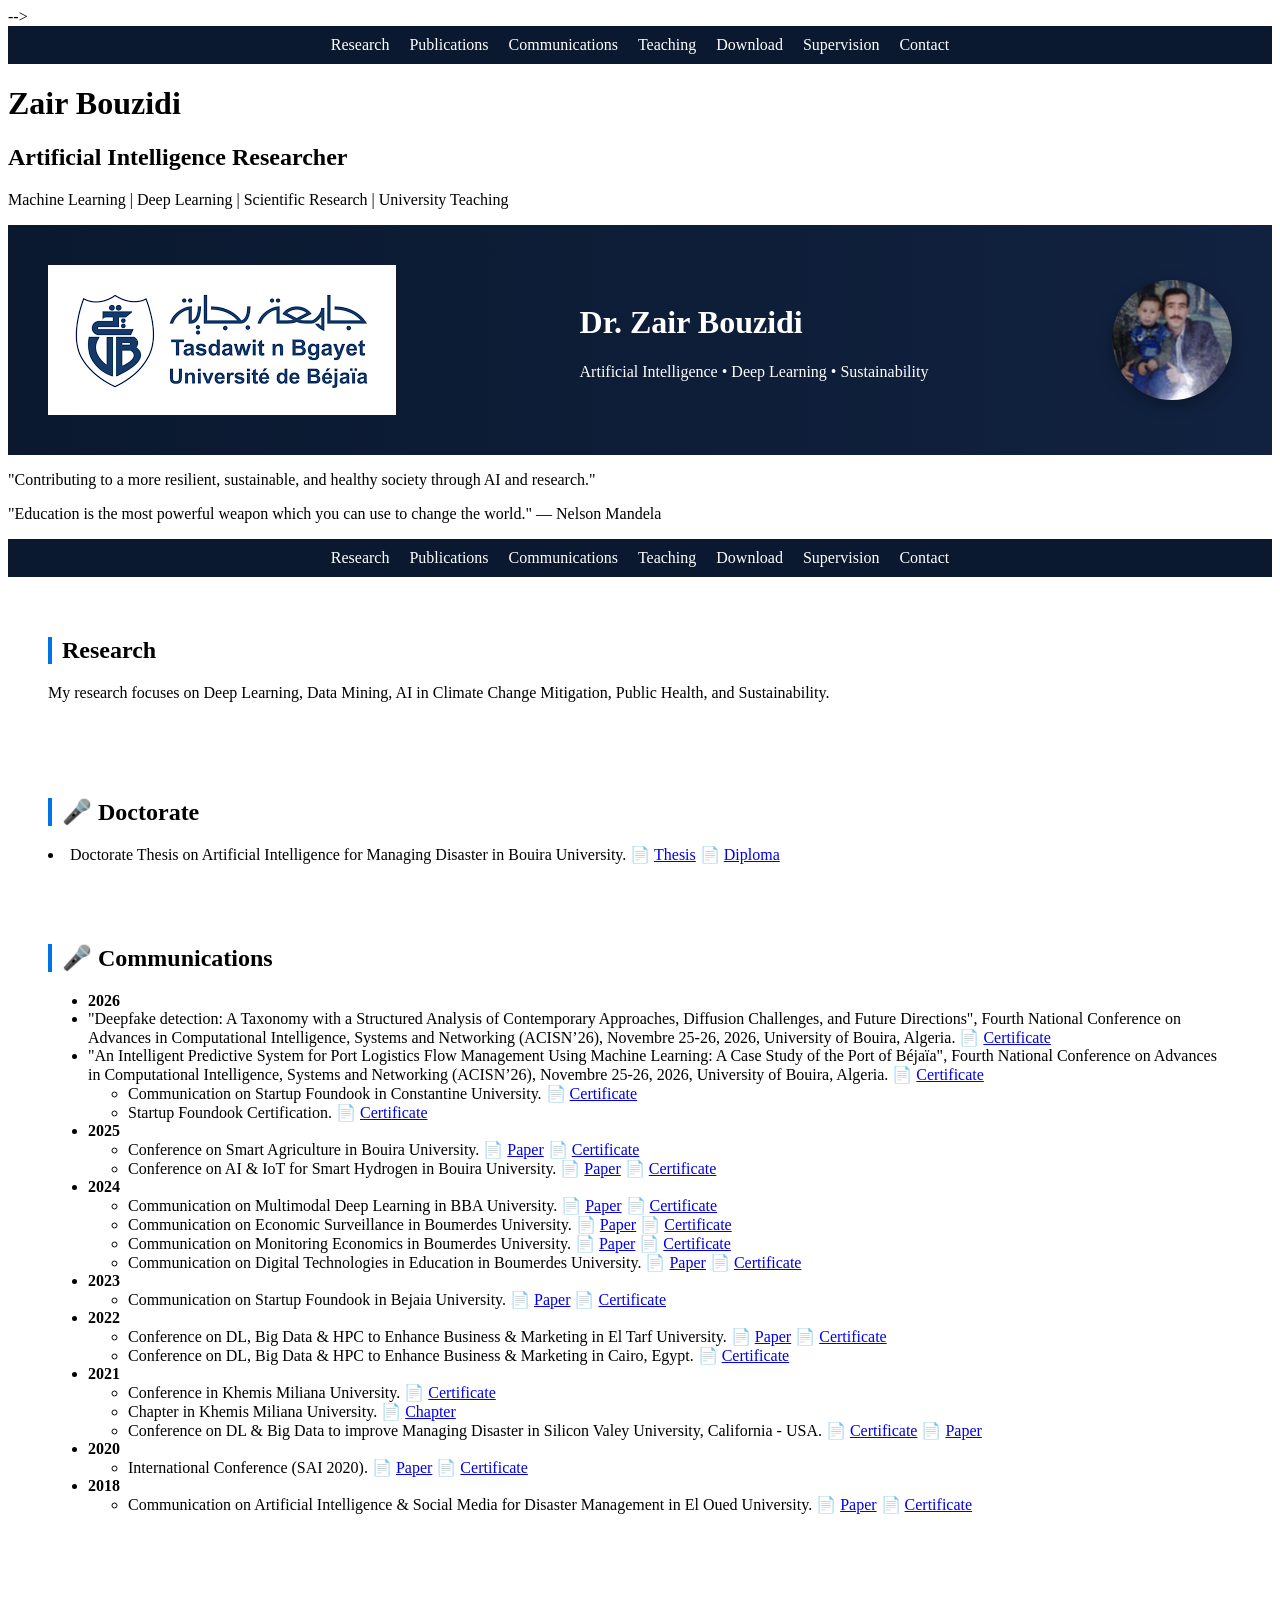
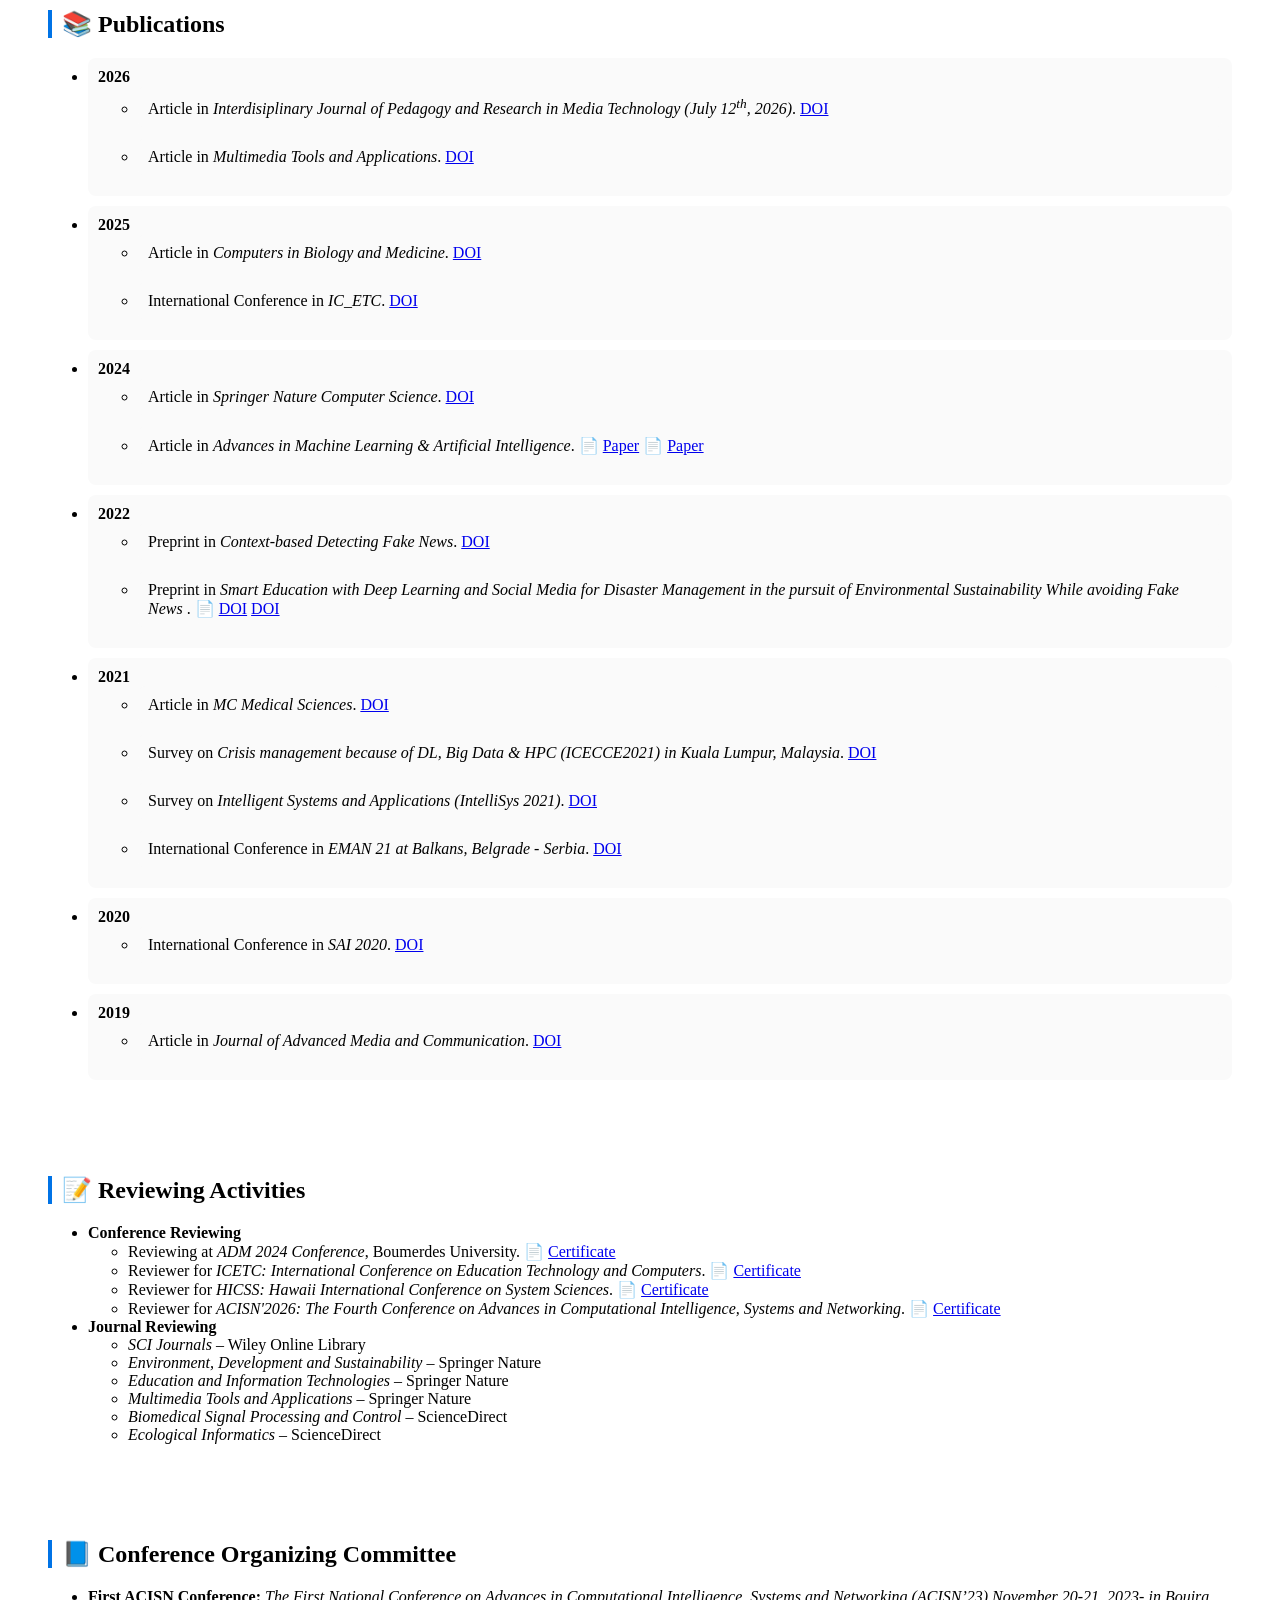
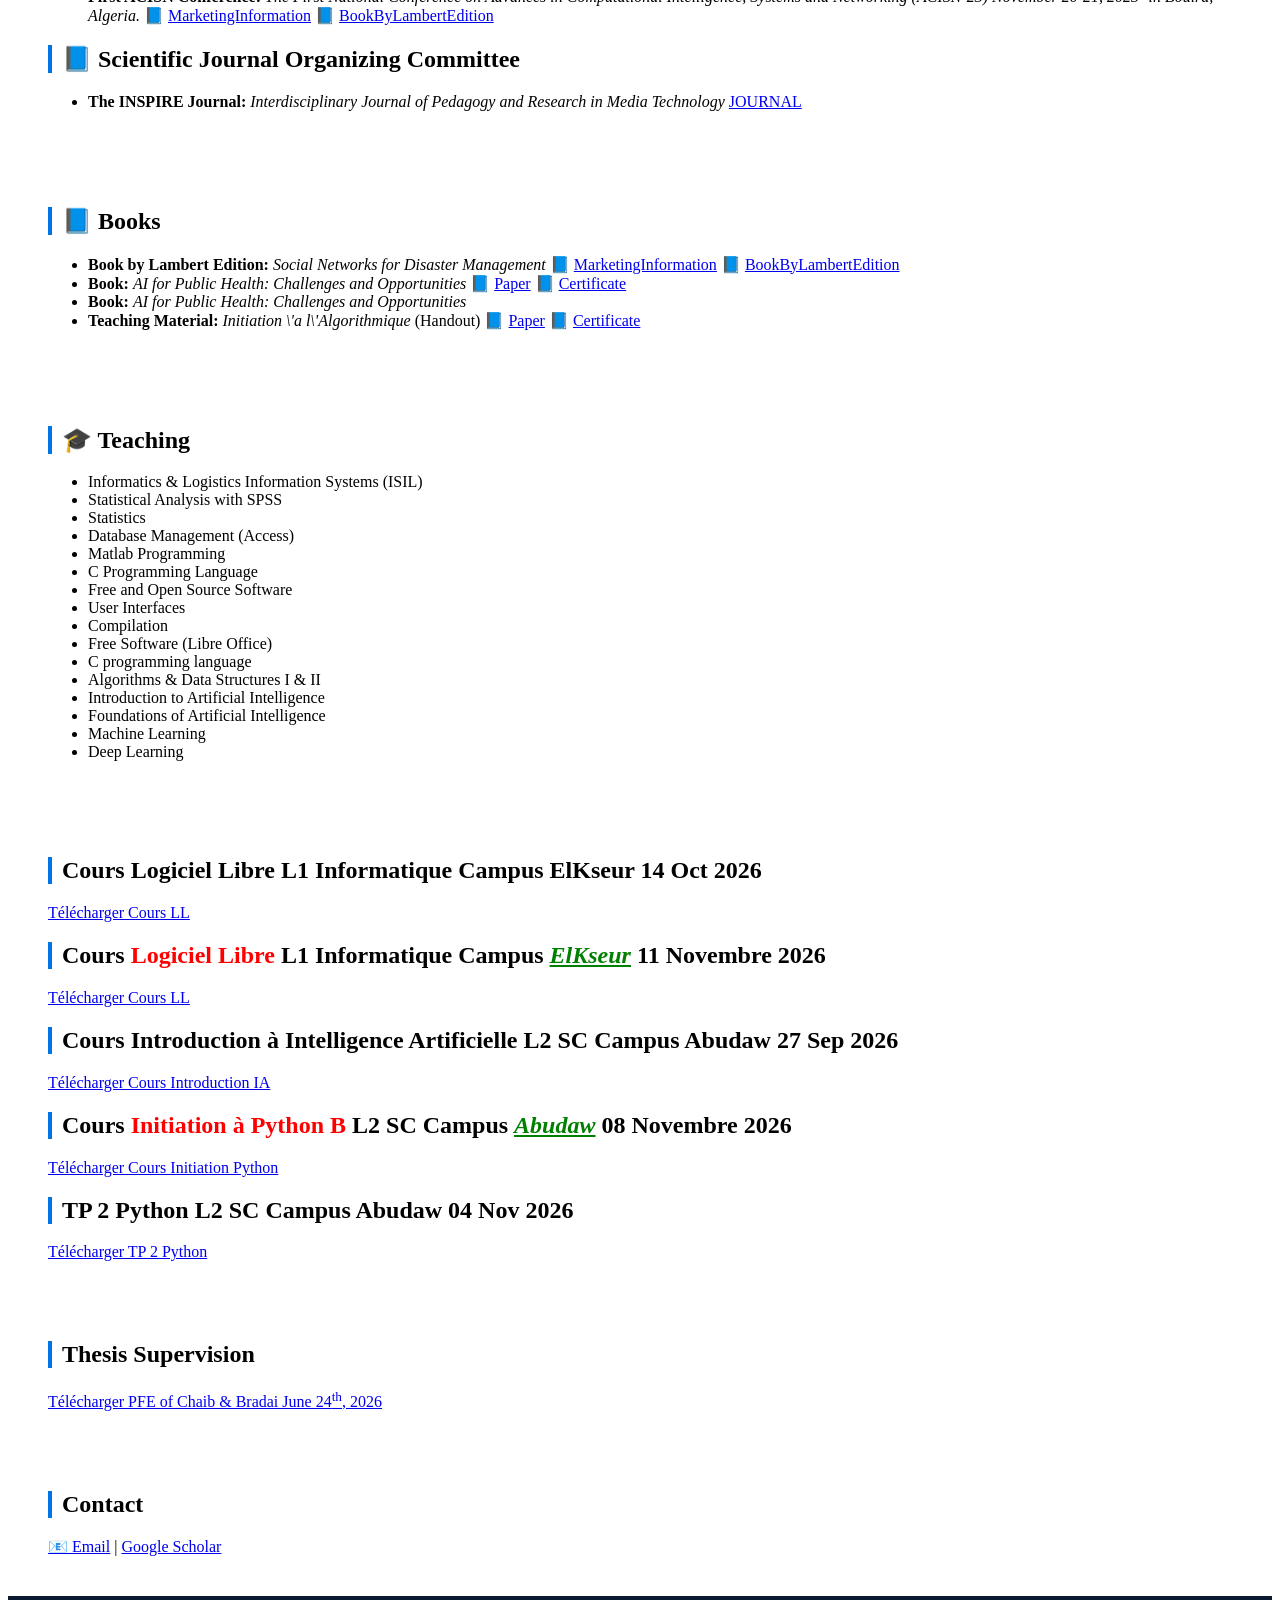
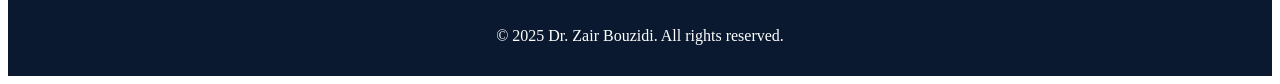
<file: index.html>
<!-- 

<!doctype html>
<nav class="navbar">
  <ul class="nav-links">
    <li><a href="#research">Research</a></li>
    <li><a href="#publications">Publications</a></li>
    <li><a href="#communications">Communications</a></li>
    <li><a href="#teaching">Teaching</a></li>
    <li><a href="#download">Download-Courses</a></li>
    <li><a href="#supervision">Supervision</a></li>
    <li><a href="#contact">Contact</a></li>
  </ul>
</nav>

<head>
  <meta charset="utf-8">
  <meta name="viewport" content="width=device-width,initial-scale=1">
  <title>Dr. Zair Bouzidi</title>

  <!-- Google Font -->
  <link href="https://fonts.googleapis.com/css2?family=Roboto:wght@300;400;500;700&display=swap" rel="stylesheet">

  -->

  
<!doctype html>
<html lang="en">
<head>
  <meta charset="utf-8">
  <meta name="viewport" content="width=device-width, initial-scale=1">

  <!-- SEO TITLE (VERY IMPORTANT) -->
  <title>Zair Bouzidi – Artificial Intelligence Researcher</title>

  <!-- META DESCRIPTION -->
  <meta name="description" content="Official website of Zair Bouzidi, researcher in Artificial Intelligence, Machine Learning, scientific publications, and university teaching.">

  <!-- KEYWORDS (optional) -->
  <meta name="keywords" content="Zair Bouzidi, Artificial Intelligence, Machine Learning, Researcher, Teaching, Publications">

  <!-- AUTHOR -->
  <meta name="author" content="Zair Bouzidi">

  <!-- OPEN GRAPH (for Google & social media) -->
  <meta property="og:title" content="Zair Bouzidi – AI Researcher">
  <meta property="og:description" content="Artificial Intelligence, Machine Learning, Research and Teaching">
  <meta property="og:type" content="website">
  <meta property="og:url" content="https://YOUR-GITHUB-PAGES-URL">

  <!-- GOOGLE FONT -->
  <link href="https://fonts.googleapis.com/css2?family=Roboto:wght@300;400;500;700&display=swap" rel="stylesheet">

  <!-- STRUCTURED DATA (VERY POWERFUL FOR SEO) -->
  <script type="application/ld+json">
  {
    "@context": "https://schema.org",
    "@type": "Person",
    "name": "Zair Bouzidi",
    "url": "https://YOUR-GITHUB-PAGES-URL",
    "jobTitle": "Artificial Intelligence Researcher",
    "sameAs": [
      "https://github.com/YOUR-USERNAME"
    ]
  }
  </script>

</head>

<body>

<!-- NAVIGATION -->
<nav class="navbar">
  <ul class="nav-links">
    <li><a href="#research">Research</a></li>
    <li><a href="#publications">Publications</a></li>
    <li><a href="#communications">Communications</a></li>
    <li><a href="#teaching">Teaching</a></li>
    <li><a href="#download">Download</a></li>
    <li><a href="#supervision">Supervision</a></li>
    <li><a href="#contact">Contact</a></li>
  </ul>
</nav>

<!-- MAIN HEADER (CRUCIAL FOR GOOGLE) -->
<header>
  <h1>Zair Bouzidi</h1>
  <h2>Artificial Intelligence Researcher</h2>
  <p>Machine Learning | Deep Learning | Scientific Research | University Teaching</p>
</header>

</body>
</html>


  <!-- FontAwesome -->
  <link rel="stylesheet" href="https://cdnjs.cloudflare.com/ajax/libs/font-awesome/6.5.0/css/all.min.css">

  <style>
    
<!-- Header -->

.nav-links a.active {
  color: #0073e6;
  border-bottom: 2px solid #0073e6;
}

<section class="stats">
  <div>📄 15+ Publications</div>
  <div>🎤 20+ Conferences</div>
  <div>🧑‍⚖️ Reviewer</div>
  <div>📚 AI Research</div>
</section>

    
<li>
  <strong>2025</strong><br>
  Article in <em>Computers in Biology and Medicine</em><br>
  <a href="https://doi.org/...">🔗 DOI</a>
</li>

  <!-- CSS -->
  
body {
  font-family: 'Roboto', sans-serif;
  margin: 0;
  background: #f5f5f5;
}

/* HERO */
.hero {
  background: linear-gradient(to right, #0a192f, #112240);
  color: white;
  padding: 40px;
  display: flex;
  justify-content: space-between;
  align-items: center;
}

.profile-pic {
  width: 120px;
  border-radius: 50%;
  box-shadow: 0 5px 15px rgba(0,0,0,0.3);
  transition: 0.3s;
}
.profile-pic:hover {
  transform: scale(1.05);
}

/* BUTTONS */
.btn {
  padding: 8px 14px;
  border-radius: 20px;
  text-decoration: none;
  font-size: 14px;
  margin: 5px;
  display: inline-block;
}

.btn.primary {
  background: #64ffda;
  color: #0a192f;
}

.btn.secondary {
  border: 1px solid #64ffda;
  color: #64ffda;
}

.btn:hover {
  transform: translateY(-2px);
}

/* NAVBAR */
.navbar {
  background: #0a192f;
  position: sticky;
  top: 0;
}

.nav-links {
  display: flex;
  justify-content: center;
  list-style: none;
  padding: 10px;
  margin: 0;
  gap: 20px;
}

.nav-links a {
  color: white;
  text-decoration: none;
}

/* STATS */
.stats {
  display: flex;
  justify-content: space-around;
  padding: 15px;
  background: white;
}

/* SECTIONS */
section {
  padding: 20px;
  margin: 20px;
  background: white;
  border-radius: 10px;
}

section h2 {
  border-left: 4px solid #0073e6;
  padding-left: 10px;
}

/* PUBLICATIONS */
#publications li {
  margin-bottom: 10px;
  padding: 10px;
  border-radius: 8px;
  background: #fafafa;
  transition: 0.3s;
}

#publications li:hover {
  transform: translateY(-2px);
}

/* FOOTER */
footer {
  text-align: center;
  padding: 15px;
  background: #0a192f;
  color: white;
}

 </style>
</head>
    
    <!-- Fin   CSS -->

  
  <header class="hero">
    <div class="header-left">
      <a href="https://www.univ-bejaia.dz/" target="_blank" rel="noopener noreferrer">
        <img src="logoUnivBejaia.png" alt="Université A.-Mira de Bejaia" class="logo">
      </a>
    </div>

    <div class="header-center">
      <h1>Dr. Zair Bouzidi</h1>
      <p>Artificial Intelligence • Deep Learning • Sustainability</p>
<!--  <a class="btn" href="cours.pdf" download>📘 Télécharger mon cours</a>  -->
    </div>

    <div class="header-right">
      <img src="zbouzidi.jpg" alt="Photo de Zair Bouzidi" class="profile-pic">
    </div>
  </header>

  
  <!-- Banner -->
  <div class="banner">
    <p>"Contributing to a more resilient, sustainable, and healthy society through AI and research."</p>
    <p>"Education is the most powerful weapon which you can use to change the world." — Nelson Mandela</p>
  </div>

<!-- NAVIGATION -->
<nav class="navbar">
  <ul class="nav-links">
    <li><a href="#research">Research</a></li>
    <li><a href="#publications">Publications</a></li>
    <li><a href="#communications">Communications</a></li>
    <li><a href="#teaching">Teaching</a></li>
    <li><a href="#download">Download</a></li>
    <li><a href="#supervision">Supervision</a></li>
    <li><a href="#contact">Contact</a></li>
  </ul>
</nav>

<!-- Sections -->
  <main>
    <section id="research">
      <h2>Research</h2>
      <p>My research focuses on Deep Learning, Data Mining, AI in Climate Change Mitigation, Public Health, and Sustainability.</p>
    </section>

    <section id="doctorate">
  <h2>🎤 Doctorate</h2>
        <li>
          Doctorate Thesis on Artificial Intelligence for Managing Disaster in Bouira University. 
          📄 <a href="MyThesis.pdf">Thesis</a>
          📄 <a href="MyThesis2022.png">Diploma</a>
        </li>
      </section>
    
<section id="communications">
  <h2>🎤 Communications</h2>
  <ul>

    <li><strong>2026</strong>
        <li>
          "Deepfake detection: A Taxonomy with a Structured Analysis of Contemporary Approaches, Diffusion Challenges, and Future Directions", Fourth National Conference on Advances in Computational Intelligence, Systems and Networking (ACISN’26), Novembre 25-26, 2026, University of Bouira, Algeria. 
          📄 <a href="CNE.pdf">Certificate</a>
        </li>
        <li>
          "An Intelligent Predictive System for Port Logistics Flow Management Using Machine Learning: A Case Study of the Port of Béjaïa", Fourth National Conference on Advances in Computational Intelligence, Systems and Networking (ACISN’26), Novembre 25-26, 2026, University of Bouira, Algeria. 
          📄 <a href="CNE.pdf">Certificate</a>
        </li>
     <ul>
        <li>
          Communication on Startup Foundook in Constantine University. 
          📄 <a href="CNE.pdf">Certificate</a>
        </li>
        <li>
          Startup Foundook Certification. 
          📄 <a href="StartupFoundookCertification.pdf">Certificate</a>
        </li>
      </ul>
    </li>

    <li><strong>2025</strong>
      <ul>
        <li>
          Conference on Smart Agriculture in Bouira University. 
          📄 <a href="IEEE-confACISN25SmartAgriculture.pdf">Paper</a>
          📄 <a href="ConfBouira1.pdf">Certificate</a>
        </li>
        <li>
          Conference on AI & IoT for Smart Hydrogen in Bouira University.
          📄 <a href="IEEE-confACISN25GreenHydrogen.pdf">Paper</a>
          📄 <a href="Certi.pdf">Certificate</a>
        </li>
      </ul>
    </li>

    <li><strong>2024</strong>
      <ul>
        <li>
          Communication on Multimodal Deep Learning in BBA University. 
          📄 <a href="ICNMAA2024BBA.pdf">Paper</a>
          📄 <a href="ConfBBA.pdf">Certificate</a>
        </li>
        <li>
          Communication on Economic Surveillance in Boumerdes University. 
          📄 <a href="PaperEconomicEnvSurveillance.pdf">Paper</a>
          📄 <a href="EconomicSurveillanceBoumerdes.pdf">Certificate</a>
        </li>
        <li>
          Communication on Monitoring Economics in Boumerdes University. 
          📄 <a href="PaperMonitoringEconomics.pdf">Paper</a>
          📄 <a href="MonitoringEconomics.pdf">Certificate</a>
        </li>
        <li>
          Communication on Digital Technologies in Education in Boumerdes University. 
          📄 <a href="PaperDigitalTechnologiesInEducation.pdf">Paper</a>
          📄 <a href="DigitalTechnologiesBoumerdes.pdf">Certificate</a>
        </li>
      </ul>
    </li>

    <li><strong>2023</strong>
      <ul>
        <li>
          Communication on Startup Foundook in Bejaia University. 
          📄 <a href="StartBejaia.pdf">Paper</a>
          📄 <a href="StartBejaia.pdf">Certificate</a>
        </li>
      </ul>
    </li>

    <li><strong>2022</strong>
      <ul>
        <li>
          Conference on DL, Big Data & HPC to Enhance Business & Marketing in El Tarf University. 
          📄 <a href="PaperICASA2022.pdf">Paper</a>
          📄 <a href="ICASA2022.pdf">Certificate</a>
        </li>
        <li>
          Conference on DL, Big Data & HPC to Enhance Business & Marketing in Cairo, Egypt. 
          📄 <a href="AUF2022.pdf">Certificate</a>
        </li>
      </ul>
    </li>

    <li><strong>2021</strong>
      <ul>
        <li>
          Conference in Khemis Miliana University. 
          📄 <a href="CertificateICMBWA2021.pdf">Certificate</a>
        </li>
        <li>
          Chapter in Khemis Miliana University. 
          📄 <a href="ArticleICMBWA2020.pdf">Chapter</a>
        </li>
        <li>
          Conference on DL & Big Data to improve Managing Disaster in Silicon Valey University, California - USA. 
          📄 <a href="IEECP2021.pdf">Certificate</a>
          📄 <a href="Paper124IEECP2021.pdf">Paper</a>
        </li>
        </li>
      </ul>
    </li>

    <li><strong>2020</strong>
      <ul>
        <li>
          International Conference (SAI 2020). 
          📄 <a href="ComputingConference2020.pdf">Paper</a>
          📄 <a href="CertificationConference2020.pdf">Certificate</a>
        </li>
      </ul>
    </li>

    <li><strong>2018</strong>
      <ul>
        <li>
          Communication on Artificial Intelligence & Social Media for Disaster Management in El Oued University. 
          📄 <a href="Paper23-AIAP2018.pdf">Paper</a>
          📄 <a href="AIAP2018.pdf">Certificate</a>
        </li>
      </ul>
    </li>

  </ul>
</section>
    
<section id="publications">
  <h2>📚 Publications</h2>
  <ul>

    <li><strong>2026</strong>
      <ul>
        <li>
          Article in <em>Interdisiplinary Journal of Pedagogy and Research in Media Technology (July 12<sup>th</sup>, 2026)</em>. 
          <a href="https://www.ejournal.spdfharmony.com/index.php/inspire/article/view/116/221">DOI</a>
        </li>
      </ul>
        <ul>
        <li>
          Article in <em>Multimedia Tools and Applications</em>. 
          <a href="https://doi.org/10.1007/s11042-026-21144-6">DOI</a>
        </li>
      </ul>

    </li>

    <li><strong>2025</strong>
      <ul>
        <li>
          Article in <em>Computers in Biology and Medicine</em>. 
          <a href="https://doi.org/10.1016/j.compbiomed.2024.109620">DOI</a>
        </li>
        <li>
          International Conference in <em>IC_ETC</em>. 
          <a href="https://doi.org/10.1109/IC_ETC65981.2025.11141271">DOI</a>
        </li>
      </ul>
    </li>

    <li><strong>2024</strong>
      <ul>
        <li>
          Article in <em>Springer Nature Computer Science</em>. 
          <a href="https://doi.org/10.1007/s42979-022-01351-2">DOI</a>
        </li>
        <li>
          Article in <em>Advances in Machine Learning & Artificial Intelligence</em>. 
          📄 <a href="https://www.opastpublishers.com/open-access-articles/deep-learningbased-managing-disaster-with-smart-education-in-environmental-sustainability-while-avoiding-fake-news.pdf">Paper</a>
          📄 <a href="amlai2024.pdf">Paper</a>
<!--       <a href="https://doi.org/10.1007/s42979-022-01351-2">DOI</a>   -->
        </li>
      </ul>
    </li>

    <li><strong>2022</strong>
      <ul>
        <li>
          Preprint in <em>Context-based Detecting Fake News</em>. 
          <a href="https://doi.org/10.21203/rs.3.rs-2194376/v1">DOI</a>
        </li>
        <li>
          Preprint in <em>Smart Education with Deep Learning and Social Media for Disaster Management in the pursuit of Environmental Sustainability While avoiding Fake News
</em>. 
          📄 <a href="https://assets-eu.researchsquare.com/files/rs-2042061/v1_covered.pdf">DOI</a>
<!--      📄 <a href="amlai2024.pdf">Paper</a>   -->
              <a href="https://www.researchsquare.com/article/rs-2042061/v1">DOI</a>   
        </li>
      </ul>
    </li>
    
    <li><strong>2021</strong>
      <ul>
        <li>
          Article in <em>MC Medical Sciences</em>. 
          <a href="https://doi.org/10.55162/MCMS.2021.01.034">DOI</a>
        </li>
        <li>
          Survey on <em>Crisis management because of DL, Big Data & HPC (ICECCE2021) in Kuala Lumpur, Malaysia</em>. 
          <a href="https://doi.org/10.1109/ICECCE52056.2021.9514189">DOI</a>
        </li>
        <li>
          Survey on <em>Intelligent Systems and Applications (IntelliSys 2021)</em>. 
          <a href="https://doi.org/10.1007/978-3-030-82193-7_2">DOI</a>
        </li>
        <li>
          International Conference in <em>EMAN 21 at Balkans, Belgrade - Serbia</em>. 
          <a href="https://doi.org/10.31410/EMAN.2021.191">DOI</a>
        </li>
      </ul>
    </li>

    <li><strong>2020</strong>
      <ul>
        <li>
          International Conference in <em>SAI 2020</em>. 
          <a href="https://doi.org/10.1007/978-3-030-52249-0_31">DOI</a>
        </li>
      </ul>
    </li>

    <li><strong>2019</strong>
      <ul>
        <li>
          Article in <em>Journal of Advanced Media and Communication</em>. 
          <a href="https://doi.org/10.1504/IJAMC.2019.111193">DOI</a>
        </li>
      </ul>
    </li>

  </ul>
</section>

<section id="reviewing">
  <h2>📝 Reviewing Activities</h2>
  <ul>

    <li><strong>Conference Reviewing</strong>
      <ul>
        <li>
          Reviewing at <em>ADM 2024 Conference</em>, Boumerdes University. 
          📄 <a href="Reviewer-IntelligenceIinDigitalMarketing2024Boumerdes-Alger.pdf">Certificate</a>
        </li>
        <li>
          Reviewer for <em>ICETC: International Conference on Education Technology and Computers</em>. 
          📄 <a href="Reviewer-IntelligenceIinDigitalMarketing2024Boumerdes-Alger.pdf">Certificate</a>
        </li>
        <li>
          Reviewer for <em>HICSS: Hawaii International Conference on System Sciences</em>. 
          📄 <a href="Reviewer-IntelligenceIinDigitalMarketing2024Boumerdes-Alger.pdf">Certificate</a>
        </li>        
        <li>
          Reviewer for <em>ACISN'2026: The Fourth Conference on Advances in Computational Intelligence, Systems and Networking</em>. 
          📄 <a href="Reviewer-IntelligenceIinDigitalMarketing2024Boumerdes-Alger.pdf">Certificate</a>
        </li>        
      </ul>
    </li>

    <li><strong>Journal Reviewing</strong>
      <ul>
        <li><em>SCI Journals</em> – Wiley Online Library</li>
        <li><em>Environment, Development and Sustainability</em> – Springer Nature</li>
        <li><em>Education and Information Technologies</em> – Springer Nature</li>
        <li><em>Multimedia Tools and Applications</em> – Springer Nature</li>
        <li><em>Biomedical Signal Processing and Control</em> – ScienceDirect</li>
        <li><em>Ecological Informatics</em> – ScienceDirect</li>
      </ul>
    </li>

  </ul>
</section>    

<section id="organizing">
  <h2>📘 Conference Organizing Committee</h2>
  <ul>
    <li>
      <strong>First ACISN Conference:</strong> <em>The First National Conference on Advances in Computational Intelligence, Systems and Networking (ACISN’23) November 20-21, 2023- in Bouira, Algeria.</em>
          📘 <a href="MarketingInformation.pdf">MarketingInformation</a>
          📘 <a href="BookByLambertEdition.pdf">BookByLambertEdition</a>
    </li>
</ul>
  <h2>📘 Scientific Journal Organizing Committee</h2>
  <ul>
    <li>
      <strong>The INSPIRE Journal:</strong> <em>Interdisciplinary Journal of Pedagogy and Research in Media Technology</em>
          <a href="https://www.ejournal.spdfharmony.com/index.php/inspire/index">JOURNAL</a>
    </li>
</ul>
  
</section>

    
<section id="books">
  <h2>📘 Books</h2>
  <ul>
    <li>
      <strong>Book by Lambert Edition:</strong> <em>Social Networks for Disaster Management</em>
          📘 <a href="MarketingInformation.pdf">MarketingInformation</a>
          📘 <a href="BookByLambertEdition.pdf">BookByLambertEdition</a>
    </li>
    <li>
      <strong>Book:</strong> <em>AI for Public Health: Challenges and Opportunities</em>
          📘 <a href="MyThesis2022.png">Paper</a>
          📘 <a href="DiplomePhD.pdf">Certificate</a>
    </li>

        <li>
      <strong>Book:</strong> <em>AI for Public Health: Challenges and Opportunities</em>
    </li>
    
    <li>
      <strong>Teaching Material:</strong> <em>Initiation \'a l\'Algorithmique</em> (Handout)
          📘 <a href="PolycopeInformatiqueII.pdf">Paper</a>
          📘 <a href="AttestationPolycopieELearning04-06-2025.pdf">Certificate</a>
    </li>
  </ul>
</section>    
    
<section id="teaching">
  <h2>🎓 Teaching</h2>
  <ul>
    <li>Informatics & Logistics Information Systems (ISIL)</li>
    <li>Statistical Analysis with SPSS</li>
    <li>Statistics</li>
    <li>Database Management (Access)</li>
    <li>Matlab Programming</li>
    <li>C Programming Language</li>
    <li>Free and Open Source Software</li>
    <li>User Interfaces</li>
    <li>Compilation</li>
    <li>Free Software (Libre Office)</li>
    <li>C programming language</li>
    <li>Algorithms & Data Structures I & II</li>
    <li>Introduction to Artificial Intelligence</li>
    <li>Foundations of Artificial Intelligence</li>
    <li>Machine Learning</li>
    <li>Deep Learning</li>
  </ul>
</section>

    <section id="download">
      <h2>Cours Logiciel Libre L1 Informatique Campus ElKseur 14 Oct 2026</h2>
          <a href="Fondements du logiciel libre 14 Oct 2026.pdf">
Télécharger Cours LL
</a>

<h2>Cours <strong style="color:red;">Logiciel Libre </strong>L1 Informatique Campus <em><u style="color:green;">ElKseur</u></em> 11 Novembre 2026</h2>
    <a href="Chapitre 2 - Licences des Logiciels Libres 11 Nov 2026.pdf">
Télécharger Cours LL
</a>

     
     <h2>Cours Introduction à Intelligence Artificielle L2 SC Campus Abudaw 27 Sep 2026</h2>
    <a href="IntroductionIA.pdf">
Télécharger Cours Introduction IA
</a>

     <h2>
Cours <strong style="color:red;">Initiation à Python B</strong> L2 SC Campus
<em><u style="color:green;">Abudaw</u></em> 08 Novembre 2026
</h2>
    <!-- <h2>Cours Initiation à Python L2 SC Campus Abudaw 04 Oct 2026</h2> -->
    <a href="Initiation à Python B.pdf">
Télécharger Cours Initiation Python
</a>

     <h2>TP 2 Python L2 SC Campus Abudaw 04 Nov 2026</h2>
    <a href="TP2 Python 04 Novembre 2026.pdf">
Télécharger TP 2 Python
</a>

</section>


  <!--  

    <section id="download">
      <h2>Cours Introducion à l'IA</h2>
     
     <a href="Exam Solution.pdf">
Télécharger la correction de l'examen
</a>
    </section>

   
   -->

   
   <section id="supervision">
      <h2>Thesis Supervision</h2>
     
     <a href="Pfe_ChaibBradai2026.pdf">
Télécharger PFE of Chaib & Bradai June 24<sup>th</sup>, 2026
</a>
    </section>

    
    <section id="contact">
      <h2>Contact</h2>
      <a href="mailto:zair.bouzidi@example.com">📧 Email</a> | 
      <a href="https://scholar.google.com/" target="_blank">Google Scholar</a>
    </section>
  </main>

  <!-- Footer -->
  <footer>
    <p>&copy; 2025 Dr. Zair Bouzidi. All rights reserved.</p>
  </footer>

  <!-- Back to top -->
  <button id="backToTop">⬆</button>

  <script>
    // Smooth scroll
    document.querySelectorAll('a[href^="#"]').forEach(anchor => {
      anchor.addEventListener("click", function(e) {
        e.preventDefault();
        document.querySelector(this.getAttribute("href")).scrollIntoView({ behavior: "smooth" });
      });
    });

    // Back to top button
    const btn = document.getElementById("backToTop");
    window.addEventListener("scroll", () => {
      btn.style.display = (window.scrollY > 300) ? "block" : "none";
    });
    btn.addEventListener("click", () => {
      window.scrollTo({ top: 0, behavior: "smooth" });
    });
  </script>
</body>
</html>
</file>
